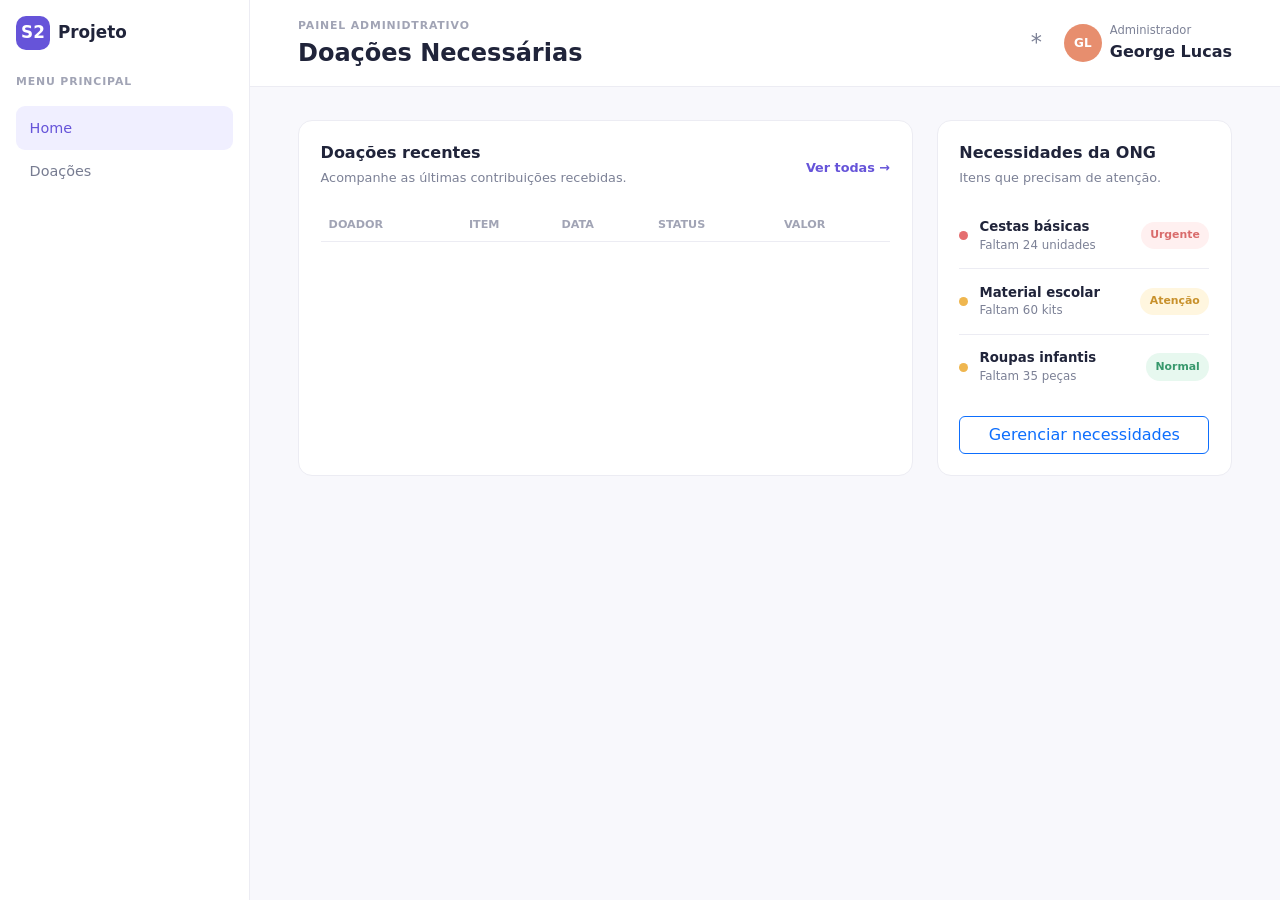
<file: index.html>
<!DOCTYPE html>
<html lang="pt-BR">

<head>
    <meta charset="UTF-8">
    <meta name="viewport" content="width=device-width, initial-scale=1.0">
    <title>Painel Adminidtrativo</title>
    <link href="https://cdn.jsdelivr.net/npm/bootstrap@5.3.8/dist/css/bootstrap.min.css" rel="stylesheet"
        integrity="sha384-sRIl4kxILFvY47J16cr9ZwB07vP4J8+LH7qKQnuqkuIAvNWLzeN8tE5YBujZqJLB" crossorigin="anonymous">
    <link href="src/css/style.css" rel="stylesheet">
</head>

<body>
    <div class="app-shell">
        <aside class="sidebar p-3">
            <a class="brand d-flex align-items-center gap-2 mb-4" href="#">
                <span class="brand-mark">S2</span>
                <span>Projeto</span>
            </a>
          <p class="menu-label">Menu Principal</p>
          <nav class="nav flex-column gap-1" aria-label="Navegação principal"></nav>
          <a class="nav-link active" href="/projeto-Plataforma-Web-extens-o-/index.html">Home</a>
          <a class="nav-link " href="/projeto-Plataforma-Web-extens-o-/doações.html">Doações</a>

        </aside>
        <main class="main-content" id="inicio">
          <header class="topbar d-flex justify-content-between align-items-center gap-3">
            <div>
              <p class="eyebrow mb-1">Painel Adminidtrativo</p>
              <h1 class="h4 mb-0">Doações Necessárias</h1>
            </div>
            <div class="d-flex align-items-center gap-3	">
              <button class="icon-button" type="button">*</button>
              <div class="user-profile d-flex align-items-center gap-2">
                <span class="avatar">GL</span>
                <div class="d-none d-sm-block">
                  <small>Administrador</small>
                  <strong>George Lucas</strong>
                </div>

              </div>

            </div>
          </header>
            <section class="content-area">
               <div class="row g-4">
                    <div class="col-xl-8" id="doacoes">
                        <section class="panel h-100">
                            <div class="panel-heading d-flex justify-content-between align-items-center gap-2">
                                <div>
                                    <h2>Doações recentes</h2>
                                    <p>Acompanhe as últimas contribuições recebidas.</p>
                                </div><a href="#doacoes">Ver todas →</a>
                            </div>
                            <div class="table-responsive">
                                <table class="table align-middle mb-0">
                                    <thead>
                                        <tr>
                                            <th>Doador</th>
                                            <th>Item</th>
                                            <th>Data</th>
                                            <th>Status</th>
                                            <th>Valor</th>
                                        </tr>
                                    </thead>
                                    <tbody id="donations-table"></tbody>
                                </table>
                            </div>
                        </section>
                    </div>
                    <div class="col-xl-4" id="necessidades">
                        <section class="panel h-100">
                            <div class="panel-heading">
                                <h2>Necessidades da ONG</h2>
                                <p>Itens que precisam de atenção.</p>
                            </div>
                            <div class="needs-list">
                                <div class="need-item"><span class="need-dot urgent"></span>
                                    <div><strong>Cestas básicas</strong><small>Faltam 24 unidades</small></div><span
                                        class="badge-soft red">Urgente</span>
                                </div>
                                <div class="need-item"><span class="need-dot"></span>
                                    <div><strong>Material escolar</strong><small>Faltam 60 kits</small></div><span
                                        class="badge-soft yellow">Atenção</span>
                                </div>
                                <div class="need-item"><span class="need-dot"></span>
                                    <div><strong>Roupas infantis</strong><small>Faltam 35 peças</small></div><span
                                        class="badge-soft green">Normal</span>
                                </div>
                            </div><button class="btn btn-outline-primary w-100 mt-3">Gerenciar necessidades</button>
                        </section>
                    </div>
                </div>
               
            </section>
        </main>
    </div>
    <script src="https://cdn.jsdelivr.net/npm/bootstrap@5.3.8/dist/js/bootstrap.bundle.min.js"
        integrity="sha384-FKyoEForCGlyvwx9Hj09JcYn3nv7wiPVlz7YYwJrWVcXK/BmnVDxM+D2scQbITxI"
        crossorigin="anonymous"></script>

</body>

</html>
</file>
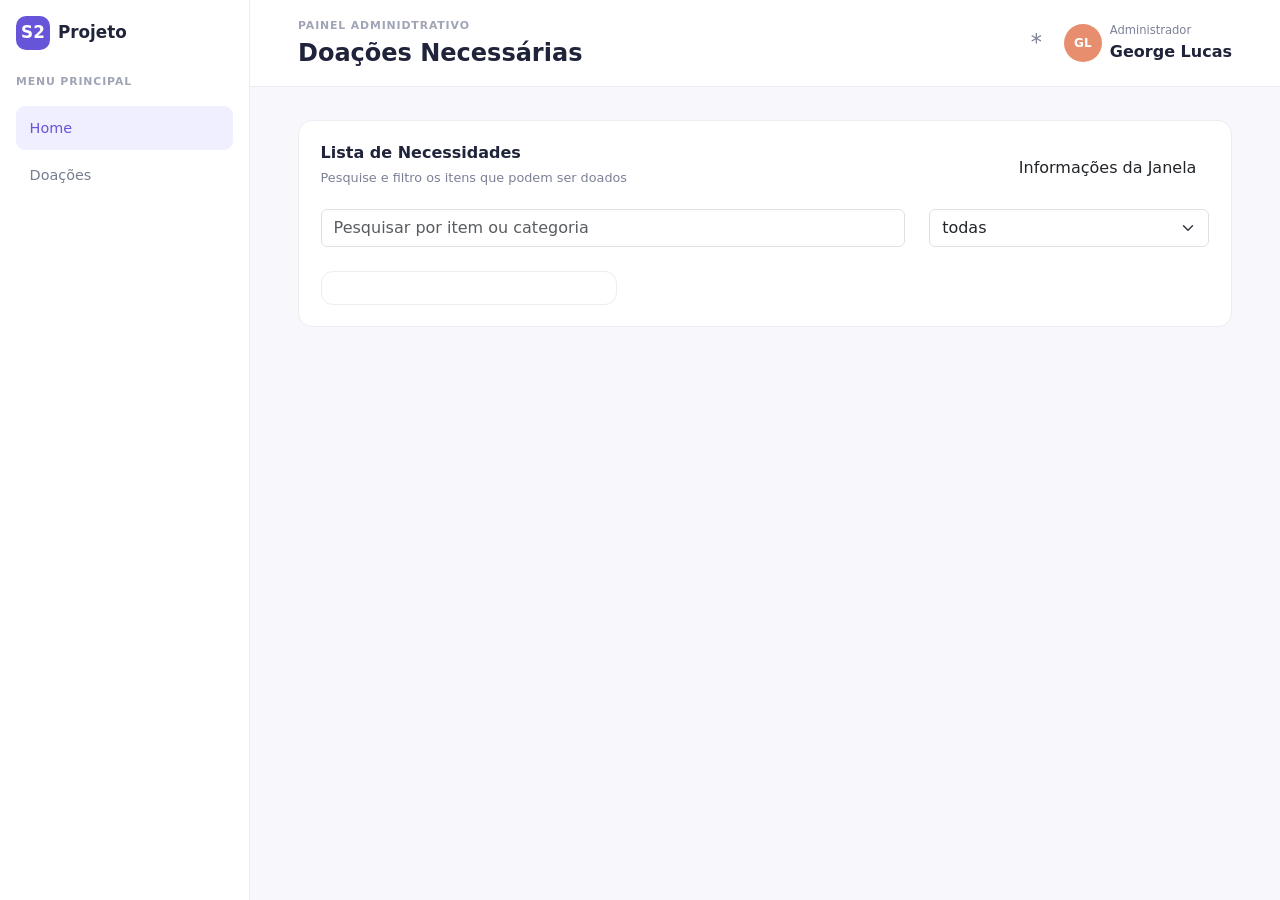
<file: doações.html>
<!DOCTYPE html>
<html lang="pt-BR">

<head>
    <meta charset="UTF-8">
    <meta name="viewport" content="width=device-width, initial-scale=1.0">
    <title>Painel Adminidtrativo</title>
    <link href="https://cdn.jsdelivr.net/npm/bootstrap@5.3.8/dist/css/bootstrap.min.css" rel="stylesheet"
        integrity="sha384-sRIl4kxILFvY47J16cr9ZwB07vP4J8+LH7qKQnuqkuIAvNWLzeN8tE5YBujZqJLB" crossorigin="anonymous">
    <link href="src/css/style.css" rel="stylesheet">
</head>

<body>
    <div class="app-shell">
        <aside class="sidebar p-3">
            <a class="brand d-flex align-items-center gap-2 mb-4" href="#">
                <span class="brand-mark">S2</span>
                <span>Projeto</span>
            </a>
            <p class="menu-label">Menu Principal</p>
            <nav class="nav flex-column gap-1" aria-label="Navegação principal">
                <a class="nav-link active" href="/projeto-Plataforma-Web-extens-o-/index.html">Home

                </a>
                <a class="nav-link " href="/projeto-Plataforma-Web-extens-o-/doações.html">Doações</a>
            </nav>

        </aside>
        <main class="main-content" id="inicio">
            <header class="topbar d-flex justify-content-between align-items-center gap-3">
                <div>
                    <p class="eyebrow mb-1">Painel Adminidtrativo</p>
                    <h1 class="h4 mb-0">Doações Necessárias</h1>
                </div>
                <div class="d-flex align-items-center gap-3	">
                    <button class="icon-button" type="button">*</button>
                    <div class="user-profile d-flex align-items-center gap-2">
                        <span class="avatar">GL</span>
                        <div class="d-none d-sm-block">
                            <small>Administrador</small>
                            <strong>George Lucas</strong>
                        </div>

                    </div>

                </div>
            </header>
            <section class="content-area">
                <section class="panel mb-4">
                    <div class="panel-heading d-flex justify-content-between align-items-center gap-2">
                        <div>
                            <h2>Lista de Necessidades</h2>
                            <p>Pesquise e filtro os itens que podem ser doados</p>
                        </div>
                        <button class="btn btn" id="show-window">Informações da Janela</button>



                    </div>
                    <div class="row">
                        <div class="col">
                            <label class="visually-hidden">Pesquisar</label>
                            <input class="form-control" placeholder="Pesquisar por item ou categoria" id="search" />
                        </div>
                        <div class="col-md-4">
                            <select class="form-select">
                                <option value="todas">todas</option>
                                <option value="urgente">urgente</option>
                                <option value="atencao">atencao</option>
                                <option value="normal">normal</option>
                            </select>
                        </div>

                    </div>
                    <div class="row gap-3 mb-4" id="donations-content"></div>
                    <div class="col-md-6 col-xl-4">
                        <article class="need-card">
                            <div class="d-flex justify-content-between"></div> </article>
                            </div>

                </section>

            </section>
        </main>
    </div>
    <script src="https://cdn.jsdelivr.net/npm/bootstrap@5.3.8/dist/js/bootstrap.bundle.min.js"
        integrity="sha384-FKyoEForCGlyvwx9Hj09JcYn3nv7wiPVlz7YYwJrWVcXK/BmnVDxM+D2scQbITxI"
        crossorigin="anonymous"></script>

</body>

</html>
</file>
<file: src/css/style.css>
:root {
    --ink: #20243a;
    --muted: #7c8196;
    --line: #ececf3;
    --primary: #6654d9;
    --bg: #f8f8fc;
}

* {
    box-sizing: border-box;
}

body {
    margin: 0;
    color: var(--ink);
    background: var(--bg);
    font-family: Inter, ui-sans-serif, system-ui, -apple-system, BlinkMacSystemFont, "Segoe UI", sans-serif;
}

.app-shell {
    display: flex;
    min-height: 100vh;
}

.sidebar {
    width: 250px;
    background: #fff;
    border-right: 1px solid var(--line);
    display: flex;
    flex-direction: column;
    flex-shrink: 0;
}

.brand {
    color: var(--ink);
    font-weight: 750;
    font-size: 1.05rem;
    text-decoration: none;
}

.brand-mark {
    display: grid;
    place-items: center;
    width: 34px;
    height: 34px;
    color: #fff;
    background: var(--primary);
    border-radius: 10px;
}

.menu-label,
.eyebrow {
    color: #a1a4b5;
    text-transform: uppercase;
    font-size: .68rem;
    font-weight: 700;
    letter-spacing: .08em;
}

.nav-link {
    color: #777c91;
    border-radius: 9px;
    padding: .7rem .85rem;
    font-size: .9rem;
}

.nav-link:hover,
.nav-link.active {
    color: var(--primary);
    background: #f0efff;
}

.nav-link span {
    margin-left: .55rem;
}

.sidebar-footer {
    margin-top: auto;
}

.main-content {
    flex: 1;
    min-width: 0;
}

.topbar {
    padding: 1.15rem 3rem;
    background: #fff;
    border-bottom: 1px solid var(--line);
}

.topbar h1 {
    font-weight: 750;
}

.icon-button {
    border: 0;
    background: transparent;
    color: var(--muted);
    font-size: 1.4rem;
}

.user-profile small {
    display: block;
    color: var(--muted);
    font-size: .72rem;
}

.avatar {
    display: grid;
    place-items: center;
    width: 38px;
    height: 38px;
    border-radius: 50%;
    color: #fff;
    background-color: #e78e6e;
    font-size: .75rem;
    font-weight: 700;
}

.content-area {
    max-width: 1400px;
    padding: 2.1rem 3rem;
    margin: auto;
}

.welcome h2 {
    font-weight: 750;
}

.btn-primary {
    --bs-btn-bg: var(--primary);
    --bs-btn-border-color: var(--primary);
    --bs-btn-hover-bg: #5544c6;
    --bs-btn-hover-border-color: #5544c6;
}

.stat-card,
.panel {
    background: #fff;
    border: 1px solid var(--line);
    border-radius: 14px;
}

.stat-card {
    padding: 1.2rem;
    height: 100%;
}

.stat-icon {
    display: grid;
    place-items: center;
    width: 38px;
    height: 38px;
    border-radius: 10px;
    margin-bottom: 1rem;
    font-size: 1.15rem;
}

.purple {
    color: #6553d7;
    background: #efedff;
}

.orange {
    color: #df8b3d;
    background: #fff2e4;
}

.green {
    color: #42a477;
    background: #e7f8ef;
}

.blue {
    color: #4f8dd8;
    background: #e9f3ff;
}

.stat-card p,
.panel-heading p {
    color: var(--muted);
    font-size: .8rem;
    margin: 0 0 .35rem;
}

.stat-card strong {
    display: block;
    font-size: 1.55rem;
    margin-bottom: .45rem;
}

.stat-card small,
.positive,
.warning {
    font-size: .74rem;
}

.positive {
    color: #35a675;
}

.warning {
    color: #e09a38;
}

.panel {
    padding: 1.35rem;
}

.panel-heading {
    margin-bottom: 1rem;
}

.panel-heading h2 {
    font-size: 1rem;
    font-weight: 750;
    margin: 0 0 .35rem;
}

.panel-heading a {
    color: var(--primary);
    text-decoration: none;
    font-size: .8rem;
    font-weight: 650;
}

.table {
    --bs-table-border-color: var(--line);
    font-size: .82rem;
}

.table th {
    color: #a1a4b5;
    font-size: .7rem;
    font-weight: 700;
    text-transform: uppercase;
}

.table td {
    color: #5f6479;
}

.table td strong {
    color: var(--ink);
    display: block;
}

.table td small,
.need-item small,
.volunteer-row small {
    display: block;
    color: var(--muted);
    font-size: .74rem;
}

.badge-soft {
    border-radius: 99px;
    padding: .35rem .6rem;
    font-size: .68rem;
    font-weight: 700;
}

.badge-soft.green {
    background: #e7f8ef;
    color: #37986c;
}

.badge-soft.red {
    background: #fff0f0;
    color: #d96c6c;
}

.badge-soft.yellow {
    background: #fff6df;
    color: #c8912c;
}

.badge-soft.blue {
    background: #e9f3ff;
    color: #4f8dd8;
}

.need-item {
    display: flex;
    align-items: center;
    gap: .7rem;
    padding: .85rem 0;
    border-bottom: 1px solid var(--line);
}

.need-item:last-child {
    border-bottom: 0;
}

.need-item div {
    flex: 1;
}

.need-item strong {
    display: block;
    font-size: .83rem;
}

.need-dot {
    width: 9px;
    height: 9px;
    background: #efb64f;
    border-radius: 50%;
}

.need-dot.urgent {
    background: #e56e70;
}

.volunteer-row {
    display: flex;
    align-items: center;
    gap: 1rem;
}

.volunteer-avatars {
    display: flex;
    padding-left: 8px;
}

.volunteer-avatars span {
    display: grid;
    place-items: center;
    width: 34px;
    height: 34px;
    margin-left: -8px;
    border: 2px solid #fff;
    border-radius: 50%;
    color: #fff;
    background: #8d78d9;
    font-size: .65rem;
    font-weight: 700;
}

.volunteer-avatars span:nth-child(2) {
    background: #e79a78;
}

.volunteer-avatars span:nth-child(3) {
    background: #70b796;
}

.volunteer-avatars span:nth-child(4) {
    background: #e5e5ee;
    color: #6e7186;
}

@media (max-width: 767px) {
    .sidebar {
        width: 68px;
        padding: .75rem !important;
        align-items: center;
    }

    .brand {
        font-size: 0;
    }

    .brand-mark {
        font-size: 1rem;
    }

    .menu-label,
    .nav-link span {
        display: none;
    }

    .nav-link {
        padding: .75rem;
        font-size: 1.1rem;
    }

    .topbar,
    .content-area {
        padding-left: 1rem;
        padding-right: 1rem;
    }

    .welcome {
        align-items: flex-start !important;
        flex-direction: column;
    }

    .volunteer-row {
        align-items: flex-start;
        flex-wrap: wrap;
    }

    .volunteer-row .ms-auto {
        margin-left: 0 !important;
    }
}
.need-card {
    height: 100%;
    padding: 1rem;
    border: 1px solid var(--line);
    border-radius: 12px;
}

.need-card h3 {
    margin: 1rem 0 .35rem;
    font-size: .98rem;
}

.need-card p,
.need-card small {
    color: var(--muted);
    font-size: .78rem;
}
</file>
